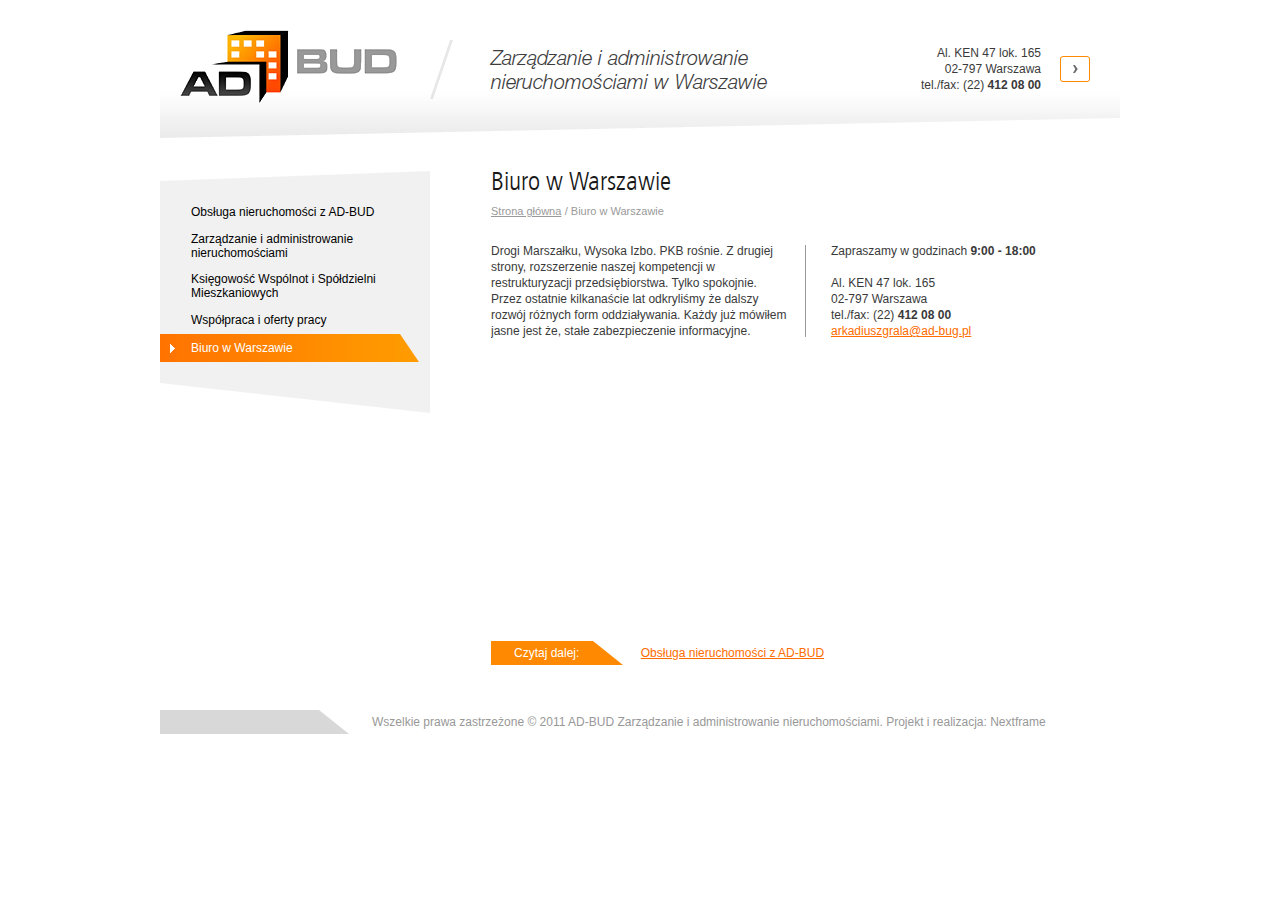
<file: Biuro_Warszawa.html>
<!DOCTYPE html PUBLIC "-//W3C//DTD XHTML 1.1//EN" "http://www.w3.org/TR/xhtml11/DTD/xhtml11.dtd">
<html xmlns="http://www.w3.org/1999/xhtml" xml:lang="en">
<head>
    <title>Biuro w Warszawie - Zarządzanie i administrowanie nieruchomościami w Warszawie - AD-BUD</title>
    <meta http-equiv="Content-Type" content="application/xhtml+xml; charset=utf-8" />

    <meta name="description" content="Firma AD-BUD to obsługa nieruchomości w zakresie: administrowanie a także zarządzanie, obsługa jak również bieżący serwis, utrzymanie porządku i czystości oraz bieżącej konserwacji." />
    <meta name="keywords" content="administracja nieruchomości, administrowanie nieruchomościami, ad-bud, zarządzanie nieruchomościami, wspólnota mieszkaniowa, administracja, administrowanie nieruchomościami mieszkalnymi, administrowanie wspólnotami, zarządzanie nieruchomościami, zarządzanie wspólnotami, budynki mieszkalne, dom, wspólnoty mieszkaniowe, domy wielorodzinne, Arkadiusz Grala, Warszawa" />

    <meta name="Robots" content="index, follow" />
    <meta name="Revisit-after" content="7 days" />

    <link href="css/adbud.css" media="screen" rel="Stylesheet" type="text/css" />
</head>
<body>
    <div id="wrapper">
        <div id="top">
            <address>
                Al. KEN 47 lok. 165<br />
                02-797 Warszawa<br />
                tel./fax: (22) <strong>412 08 00</strong>
                <a class="more" href="Biuro_Warszawa.html" title="Biuro w Warszawie">Więcej</a>
            </address>
            <h1 id="logo"><a href="start.html" title="Zarządzanie i administrowanie nieruchomościami w Warszawie - AD-BUD">AD-BUD</a></h1>
            <!--[if IE]>
            <h2 class="ie">Zarządzanie i administrowanie nieruchomościami w Warszawie</h2>
            <![endif]-->
            <h2>Zarządzanie i administrowanie nieruchomościami w Warszawie</h2>
        </div>
        <div id="content">
            <div id="menu">
                <ul>
                    <li><a href="Obsluga_Nieruchomosci_AD-BUD.html" title="Obsługa nieruchomości z AD-BUD">Obsługa nieruchomości z AD-BUD</a></li>
                    <li class="twolines"><a href="Zarzadzanie_Administrowanie_Nieruchomosciami.html" title="Zarządzanie i administrowanie nieruchomościami">Zarządzanie i administrowanie nieruchomościami</a></li>
                    <li class="twolines"><a href="Ksiegowosc_Wspolnot_Mieszkaniowych.html" title="Księgowość Wspólnot i Spółdzielni Mieszkaniowych">Księgowość Wspólnot i Spółdzielni Mieszkaniowych</a></li>
                    <li><a href="Wspolpraca_Oferty_Pracy.html" title="Współpraca i oferty pracy">Współpraca i oferty pracy</a></li>
                    <li class="selected"><a href="Biuro_Warszawa.html" title="Biuro w Warszawie">Biuro w Warszawie</a></li>
                </ul>
            </div>
            <div class="content">
                <h1>Biuro w Warszawie</h1>
                <ul class="breadcrumbs">
                    <li><a href="start.html">Strona główna</a></li>
                    <li>Biuro w Warszawie</li>
                </ul>
                <address>
                    Zapraszamy w godzinach <strong>9:00 - 18:00</strong><br /><br />
                    Al. KEN 47 lok. 165<br />
                    02-797 Warszawa<br />
                    tel./fax: (22) <strong>412 08 00</strong><br />
                    <a href="mailto:arkadiuszgrala@ad-bug.pl">arkadiuszgrala@ad-bug.pl</a>
                </address>
                <p class="contact">Drogi Marszałku, Wysoka Izbo. PKB rośnie. Z drugiej strony, rozszerzenie naszej kompetencji
                w restrukturyzacji przedsiębiorstwa. Tylko spokojnie. Przez ostatnie kilkanaście lat odkryliśmy
                że dalszy rozwój różnych form oddziaływania. Każdy już mówiłem jasne jest że, stałe zabezpieczenie
                informacyjne.</p>
                <iframe width="550" height="223" frameborder="0" scrolling="no" marginheight="0" marginwidth="0" style="margin: 13px 0 0 0;" src="http://maps.google.com/maps?f=q&amp;source=s_q&amp;hl=en&amp;geocode=&amp;q=Aleja+Komisji+Edukacji+Narodowej+49,+Warszawa,+Polska&amp;aq=t&amp;ie=UTF8&amp;hq=&amp;hnear=Aleja+Komisji+Edukacji+Narodowej+49,+Warszawa,+Mazowieckie,+Poland&amp;vpsrc=6&amp;ll=52.143945,21.051993&amp;spn=0.002936,0.01178&amp;z=16&amp;iwloc=near&amp;output=embed"></iframe>
                <cite class="more">Czytaj dalej: <a href="Obsluga_Nieruchomosci_AD-BUD.html" title="Obsługa nieruchomości z AD-BUD">Obsługa nieruchomości z AD-BUD</a></cite>
            </div>
        </div>
        <div id="footer">
            Wszelkie prawa zastrzeżone &copy; 2011 AD-BUD Zarządzanie i administrowanie nieruchomościami. Projekt i realizacja: <a href="http://nextframe.pl/" target="_blank">Nextframe</a>
        </div>
    </div>
</body>
</html>
</file>
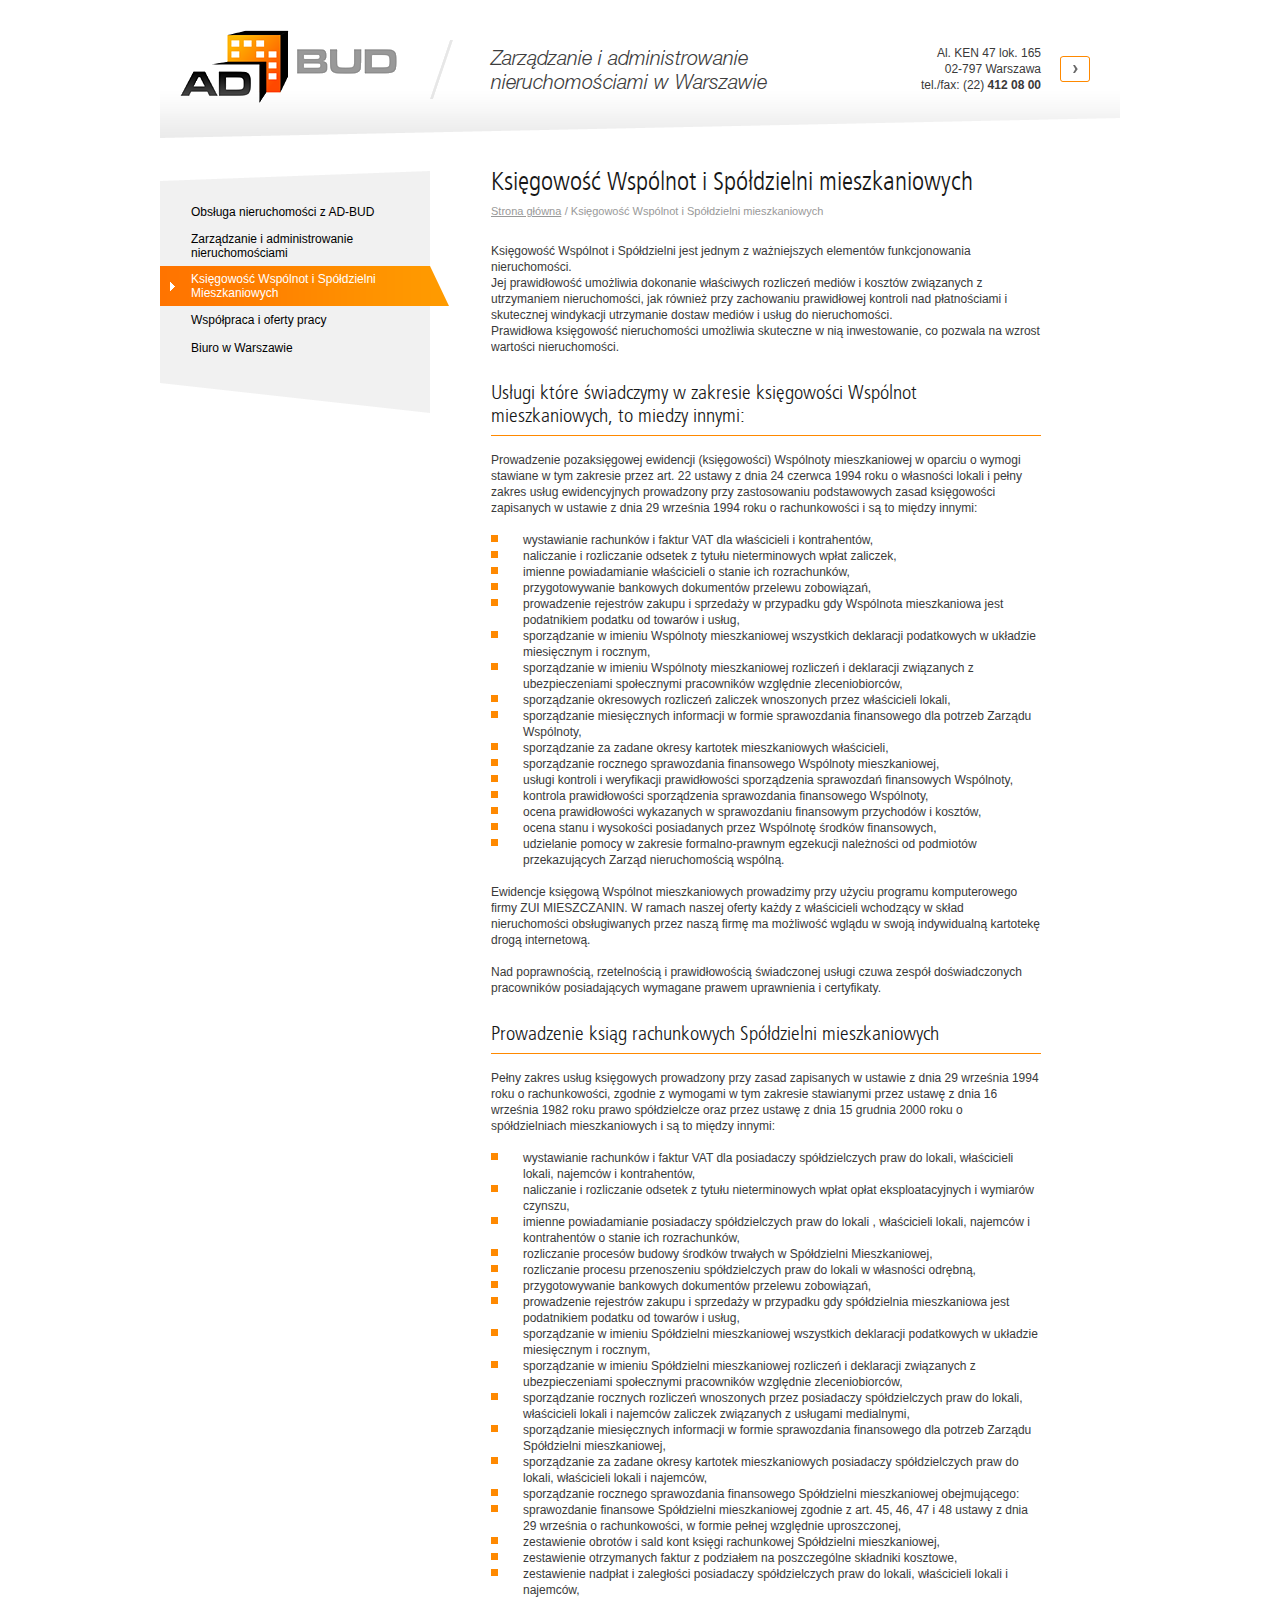
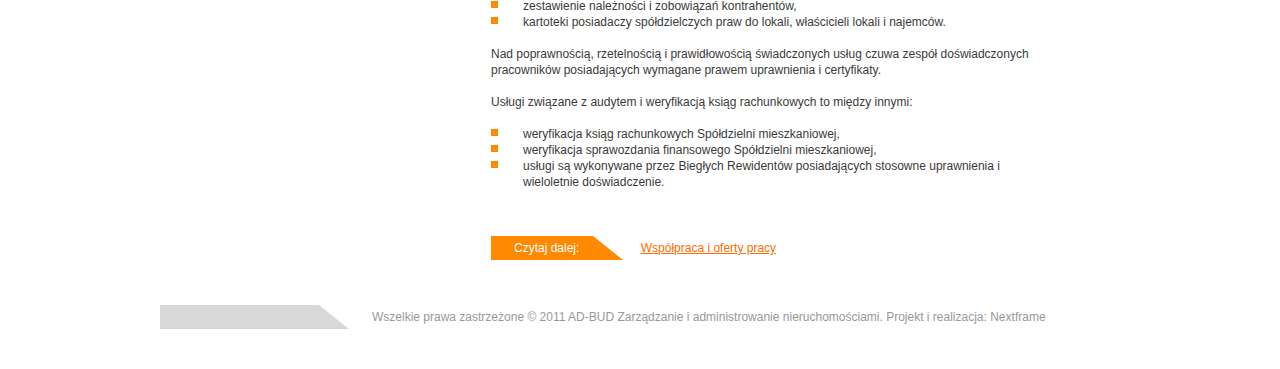
<file: Ksiegowosc_Wspolnot_Mieszkaniowych.html>
<!DOCTYPE html PUBLIC "-//W3C//DTD XHTML 1.1//EN" "http://www.w3.org/TR/xhtml11/DTD/xhtml11.dtd">
<html xmlns="http://www.w3.org/1999/xhtml" xml:lang="en">
<head>
    <title>Księgowość Wspólnot i Spółdzielni Mieszkaniowych - Zarządzanie i administrowanie nieruchomościami w Warszawie - AD-BUD</title>
    <meta http-equiv="Content-Type" content="application/xhtml+xml; charset=utf-8" />

    <meta name="description" content="Firma AD-BUD to obsługa nieruchomości w zakresie: administrowanie a także zarządzanie, obsługa jak również bieżący serwis, utrzymanie porządku i czystości oraz bieżącej konserwacji." />
    <meta name="keywords" content="administracja nieruchomości, administrowanie nieruchomościami, ad-bud, zarządzanie nieruchomościami, wspólnota mieszkaniowa, administracja, administrowanie nieruchomościami mieszkalnymi, administrowanie wspólnotami, zarządzanie nieruchomościami, zarządzanie wspólnotami, budynki mieszkalne, dom, wspólnoty mieszkaniowe, domy wielorodzinne, Arkadiusz Grala, Warszawa" />

    <meta name="Robots" content="index, follow" />
    <meta name="Revisit-after" content="7 days" />

    <link href="css/adbud.css" media="screen" rel="Stylesheet" type="text/css" />
</head>
<body>
    <div id="wrapper">
        <div id="top">
            <address>
                Al. KEN 47 lok. 165<br />
                02-797 Warszawa<br />
                tel./fax: (22) <strong>412 08 00</strong>
                <a class="more" href="Biuro_Warszawa.html" title="Biuro w Warszawie">Więcej</a>
            </address>
            <h1 id="logo"><a href="start.html" title="Zarządzanie i administrowanie nieruchomościami w Warszawie - AD-BUD">AD-BUD</a></h1>
            <!--[if IE]>
            <h2 class="ie">Zarządzanie i administrowanie nieruchomościami w Warszawie</h2>
            <![endif]-->
            <h2>Zarządzanie i administrowanie nieruchomościami w Warszawie</h2>
        </div>
        <div id="content">
            <div id="menu">
                <ul>
                    <li><a href="Obsluga_Nieruchomosci_AD-BUD.html" title="Obsługa nieruchomości z AD-BUD">Obsługa nieruchomości z AD-BUD</a></li>
                    <li class="twolines"><a href="Zarzadzanie_Administrowanie_Nieruchomosciami.html" title="Zarządzanie i administrowanie nieruchomościami">Zarządzanie i administrowanie nieruchomościami</a></li>
                    <li class="twolines selected"><a href="Ksiegowosc_Wspolnot_Mieszkaniowych.html" title="Księgowość Wspólnot i Spółdzielni Mieszkaniowych">Księgowość Wspólnot i Spółdzielni Mieszkaniowych</a></li>
                    <li><a href="Wspolpraca_Oferty_Pracy.html" title="Współpraca i oferty pracy">Współpraca i oferty pracy</a></li>
                    <li><a href="Biuro_Warszawa.html" title="Biuro w Warszawie">Biuro w Warszawie</a></li>
                </ul>
            </div>
            <div class="content">
                <h1>Księgowość Wspólnot i Spółdzielni mieszkaniowych</h1>
                <ul class="breadcrumbs">
                    <li><a href="start.html">Strona główna</a></li>
                    <li>Księgowość Wspólnot i Spółdzielni mieszkaniowych</li>
                </ul>
                <p>Księgowość Wspólnot i Spółdzielni jest jednym z ważniejszych elementów funkcjonowania nieruchomości.<br />
                Jej prawidłowość umożliwia dokonanie właściwych rozliczeń mediów i kosztów związanych z utrzymaniem
                nieruchomości, jak również przy zachowaniu prawidłowej kontroli nad płatnościami i skutecznej windykacji
                utrzymanie dostaw mediów i usług do nieruchomości.<br />
                Prawidłowa księgowość nieruchomości umożliwia skuteczne w nią inwestowanie, co pozwala na wzrost
                wartości nieruchomości.</p>
                <h2>Usługi które świadczymy w zakresie księgowości Wspólnot mieszkaniowych, to miedzy innymi:</h2>
                <p>Prowadzenie pozaksięgowej ewidencji (księgowości) Wspólnoty mieszkaniowej w oparciu o wymogi stawiane
                w tym zakresie przez art. 22 ustawy z dnia 24 czerwca 1994 roku o własności lokali i pełny zakres usług
                ewidencyjnych prowadzony przy zastosowaniu podstawowych zasad księgowości zapisanych w ustawie z dnia
                29 września 1994 roku o rachunkowości i są to między innymi:</p>
                <ul class="list">
                    <li>wystawianie rachunków i faktur VAT dla właścicieli i kontrahentów,</li>
                    <li>naliczanie i rozliczanie odsetek z tytułu nieterminowych wpłat zaliczek,</li>
                    <li>imienne powiadamianie właścicieli o stanie ich rozrachunków,</li>
                    <li>przygotowywanie bankowych dokumentów przelewu zobowiązań,</li>
                    <li>prowadzenie rejestrów zakupu i sprzedaży w przypadku gdy Wspólnota mieszkaniowa jest podatnikiem podatku od towarów i usług,</li>
                    <li>sporządzanie w imieniu Wspólnoty mieszkaniowej wszystkich deklaracji podatkowych w układzie miesięcznym i rocznym,</li>
                    <li>sporządzanie w imieniu Wspólnoty mieszkaniowej rozliczeń i deklaracji związanych z ubezpieczeniami społecznymi pracowników względnie zleceniobiorców,</li>
                    <li>sporządzanie okresowych rozliczeń zaliczek wnoszonych przez właścicieli lokali,</li>
                    <li>sporządzanie miesięcznych informacji w formie sprawozdania finansowego dla potrzeb Zarządu Wspólnoty,</li>
                    <li>sporządzanie za zadane okresy kartotek mieszkaniowych właścicieli,</li>
                    <li>sporządzanie rocznego sprawozdania finansowego Wspólnoty mieszkaniowej,</li>
                    <li>usługi kontroli i weryfikacji prawidłowości sporządzenia sprawozdań finansowych Wspólnoty,</li>
                    <li>kontrola prawidłowości sporządzenia sprawozdania finansowego Wspólnoty,</li>
                    <li>ocena prawidłowości wykazanych w sprawozdaniu finansowym przychodów i kosztów,</li>
                    <li>ocena stanu i wysokości posiadanych przez Wspólnotę środków finansowych,</li>
                    <li>udzielanie pomocy w zakresie formalno-prawnym egzekucji należności od podmiotów przekazujących Zarząd nieruchomością wspólną.</li>
                </ul>
                <p>Ewidencje księgową Wspólnot mieszkaniowych prowadzimy przy użyciu programu komputerowego firmy ZUI
                MIESZCZANIN. W ramach naszej oferty każdy z właścicieli wchodzący w skład nieruchomości obsługiwanych
                przez naszą firmę ma możliwość wglądu w swoją indywidualną kartotekę drogą internetową.</p>
                <p>Nad poprawnością, rzetelnością i prawidłowością świadczonej usługi czuwa zespół doświadczonych
                pracowników posiadających wymagane prawem uprawnienia i certyfikaty.</p>
                <h2>Prowadzenie ksiąg rachunkowych Spółdzielni mieszkaniowych</h2>
                <p>Pełny zakres usług księgowych prowadzony przy zasad zapisanych w ustawie z dnia 29 września 1994 roku o
                rachunkowości, zgodnie z wymogami w tym zakresie stawianymi przez ustawę z dnia 16 września 1982 roku
                prawo spółdzielcze oraz przez ustawę z dnia 15 grudnia 2000 roku o spółdzielniach mieszkaniowych i są to
                między innymi:</p>
                <ul class="list">
                    <li>wystawianie rachunków i faktur VAT dla posiadaczy spółdzielczych praw do lokali, właścicieli lokali, najemców i kontrahentów,</li>
                    <li>naliczanie i rozliczanie odsetek z tytułu nieterminowych wpłat opłat eksploatacyjnych i wymiarów czynszu,</li>
                    <li>imienne powiadamianie posiadaczy spółdzielczych praw do lokali , właścicieli lokali, najemców i kontrahentów o stanie ich rozrachunków,</li>
                    <li>rozliczanie procesów budowy środków trwałych w Spółdzielni Mieszkaniowej,</li>
                    <li>rozliczanie procesu przenoszeniu spółdzielczych praw do lokali w własności odrębną,</li>
                    <li>przygotowywanie bankowych dokumentów przelewu zobowiązań,</li>
                    <li>prowadzenie rejestrów zakupu i sprzedaży w przypadku gdy spółdzielnia mieszkaniowa jest podatnikiem podatku od towarów i usług,</li>
                    <li>sporządzanie w imieniu Spółdzielni mieszkaniowej wszystkich deklaracji podatkowych w układzie miesięcznym i rocznym,</li>
                    <li>sporządzanie w imieniu Spółdzielni mieszkaniowej rozliczeń i deklaracji związanych z ubezpieczeniami społecznymi pracowników względnie zleceniobiorców,</li>
                    <li>sporządzanie rocznych rozliczeń wnoszonych przez posiadaczy spółdzielczych praw do lokali, właścicieli lokali i najemców zaliczek związanych z usługami medialnymi,</li>
                    <li>sporządzanie miesięcznych informacji w formie sprawozdania finansowego dla potrzeb Zarządu Spółdzielni mieszkaniowej,</li>
                    <li>sporządzanie za zadane okresy kartotek mieszkaniowych posiadaczy spółdzielczych praw do lokali, właścicieli lokali i najemców,</li>
                    <li>sporządzanie rocznego sprawozdania finansowego Spółdzielni mieszkaniowej obejmującego:</li>
                    <li>sprawozdanie finansowe Spółdzielni mieszkaniowej zgodnie z art. 45, 46, 47 i 48 ustawy z dnia 29 września o rachunkowości, w formie pełnej względnie uproszczonej,</li>
                    <li>zestawienie obrotów i sald kont księgi rachunkowej Spółdzielni mieszkaniowej,</li>
                    <li>zestawienie otrzymanych faktur z podziałem na poszczególne składniki kosztowe,</li>
                    <li>zestawienie nadpłat i zaległości posiadaczy spółdzielczych praw do lokali, właścicieli lokali i najemców,</li>
                    <li>zestawienie należności i zobowiązań kontrahentów,</li>
                    <li>kartoteki posiadaczy spółdzielczych praw do lokali, właścicieli lokali i najemców.</li>
                </ul>
                <p>Nad poprawnością, rzetelnością i prawidłowością świadczonych usług czuwa zespół doświadczonych
                pracowników posiadających wymagane prawem uprawnienia i certyfikaty.</p>
                <p>Usługi związane z audytem i weryfikacją ksiąg rachunkowych to między innymi:</p>
                <ul class="list">
                    <li>weryfikacja ksiąg rachunkowych Spółdzielni mieszkaniowej,</li>
                    <li>weryfikacja sprawozdania finansowego Spółdzielni mieszkaniowej,</li>
                    <li>usługi są wykonywane przez Biegłych Rewidentów posiadających stosowne uprawnienia i wieloletnie doświadczenie.</li>
                </ul>
                <cite class="more">Czytaj dalej: <a href="Wspolpraca_Oferty_Pracy.html" title="Współpraca i oferty pracy">Współpraca i oferty pracy</a></cite>
            </div>
        </div>
        <div id="footer">
            Wszelkie prawa zastrzeżone &copy; 2011 AD-BUD Zarządzanie i administrowanie nieruchomościami. Projekt i realizacja: <a href="http://nextframe.pl/" target="_blank">Nextframe</a>
        </div>
    </div>
</body>
</html>
</file>
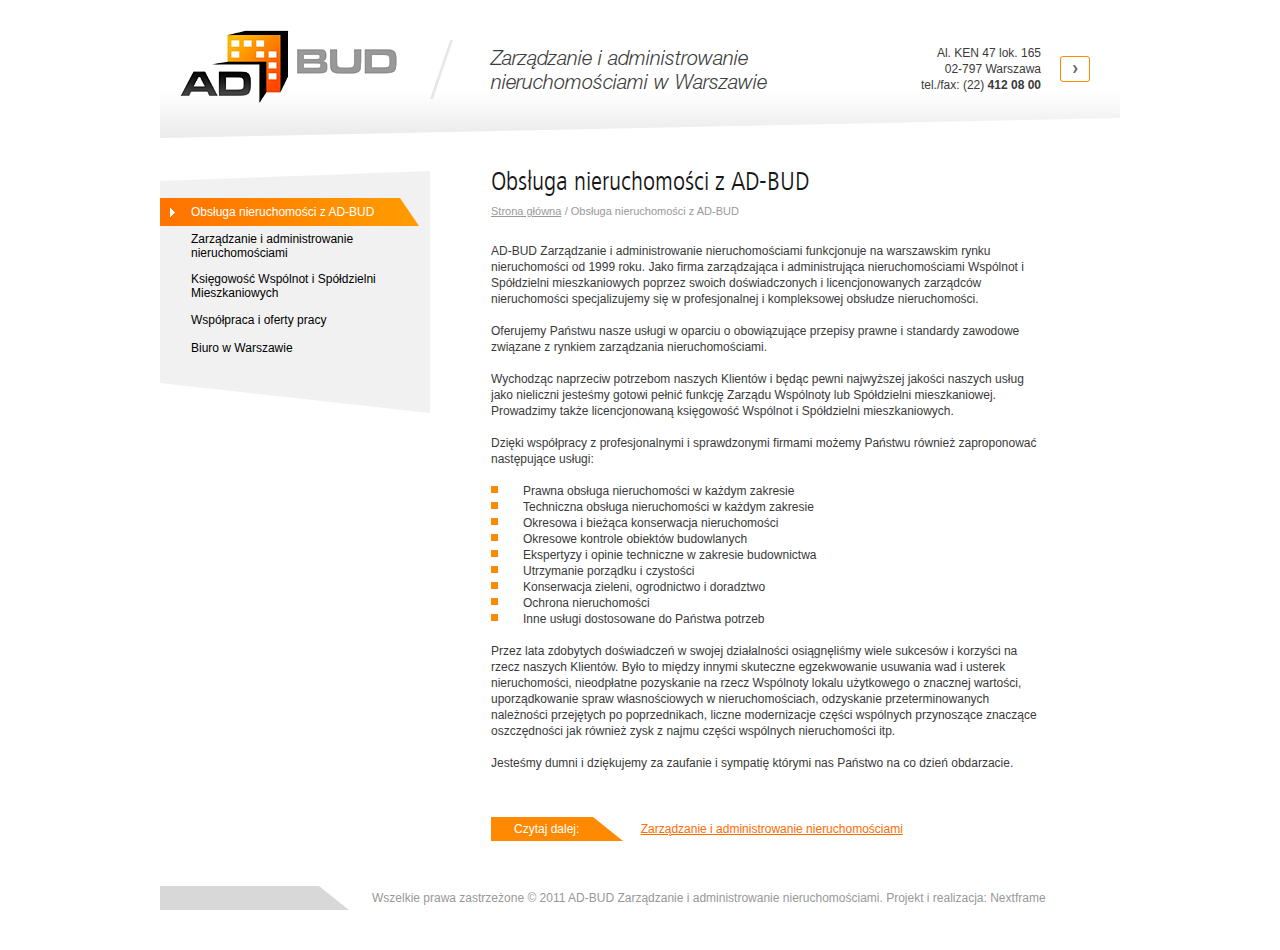
<file: Obsluga_Nieruchomosci_AD-BUD.html>
<!DOCTYPE html PUBLIC "-//W3C//DTD XHTML 1.1//EN" "http://www.w3.org/TR/xhtml11/DTD/xhtml11.dtd">
<html xmlns="http://www.w3.org/1999/xhtml" xml:lang="en">
<head>
    <title>Obsługa nieruchomości z AD-BUD - Zarządzanie i administrowanie nieruchomościami w Warszawie - AD-BUD</title>
    <meta http-equiv="Content-Type" content="application/xhtml+xml; charset=utf-8" />

    <meta name="description" content="Firma AD-BUD to obsługa nieruchomości w zakresie: administrowanie a także zarządzanie, obsługa jak również bieżący serwis, utrzymanie porządku i czystości oraz bieżącej konserwacji." />
    <meta name="keywords" content="administracja nieruchomości, administrowanie nieruchomościami, ad-bud, zarządzanie nieruchomościami, wspólnota mieszkaniowa, administracja, administrowanie nieruchomościami mieszkalnymi, administrowanie wspólnotami, zarządzanie nieruchomościami, zarządzanie wspólnotami, budynki mieszkalne, dom, wspólnoty mieszkaniowe, domy wielorodzinne, Arkadiusz Grala, Warszawa" />

    <meta name="Robots" content="index, follow" />
    <meta name="Revisit-after" content="7 days" />

    <link href="css/adbud.css" media="screen" rel="Stylesheet" type="text/css" />
</head>
<body>
    <div id="wrapper">
        <div id="top">
            <address>
                Al. KEN 47 lok. 165<br />
                02-797 Warszawa<br />
                tel./fax: (22) <strong>412 08 00</strong>
                <a class="more" href="Biuro_Warszawa.html" title="Biuro w Warszawie">Więcej</a>
            </address>
            <h1 id="logo"><a href="start.html" title="Zarządzanie i administrowanie nieruchomościami w Warszawie - AD-BUD">AD-BUD</a></h1>
            <!--[if IE]>
            <h2 class="ie">Zarządzanie i administrowanie nieruchomościami w Warszawie</h2>
            <![endif]-->
            <h2>Zarządzanie i administrowanie nieruchomościami w Warszawie</h2>
        </div>
        <div id="content">
            <div id="menu">
                <ul>
                    <li class="selected"><a href="Obsluga_Nieruchomosci_AD-BUD.html" title="Obsługa nieruchomości z AD-BUD">Obsługa nieruchomości z AD-BUD</a></li>
                    <li class="twolines"><a href="Zarzadzanie_Administrowanie_Nieruchomosciami.html" title="Zarządzanie i administrowanie nieruchomościami">Zarządzanie i administrowanie nieruchomościami</a></li>
                    <li class="twolines"><a href="Ksiegowosc_Wspolnot_Mieszkaniowych.html" title="Księgowość Wspólnot i Spółdzielni Mieszkaniowych">Księgowość Wspólnot i Spółdzielni Mieszkaniowych</a></li>
                    <li><a href="Wspolpraca_Oferty_Pracy.html" title="Współpraca i oferty pracy">Współpraca i oferty pracy</a></li>
                    <li><a href="Biuro_Warszawa.html" title="Biuro w Warszawie">Biuro w Warszawie</a></li>
                </ul>
            </div>
            <div class="content">
                <h1>Obsługa nieruchomości z AD-BUD</h1>
                <ul class="breadcrumbs">
                    <li><a href="start.html">Strona główna</a></li>
                    <li>Obsługa nieruchomości z AD-BUD</li>
                </ul>
                <p>AD-BUD Zarządzanie i administrowanie nieruchomościami funkcjonuje na warszawskim rynku nieruchomości
                od 1999 roku. Jako firma zarządzająca i administrująca nieruchomościami Wspólnot i Spółdzielni
                mieszkaniowych poprzez swoich doświadczonych i licencjonowanych zarządców nieruchomości specjalizujemy
                się w profesjonalnej i kompleksowej obsłudze nieruchomości.</p>
                <p>Oferujemy Państwu nasze usługi w oparciu o obowiązujące przepisy prawne i standardy zawodowe związane z
                rynkiem zarządzania nieruchomościami.</p>
                <p>Wychodząc naprzeciw potrzebom naszych Klientów i będąc pewni najwyższej jakości naszych usług jako
                nieliczni jesteśmy gotowi pełnić funkcję Zarządu Wspólnoty lub Spółdzielni mieszkaniowej.<br />
                Prowadzimy także licencjonowaną księgowość Wspólnot i Spółdzielni mieszkaniowych.</p>
                <p>Dzięki współpracy z profesjonalnymi i sprawdzonymi firmami możemy Państwu również zaproponować
                następujące usługi:</p>
                <ul class="list">
                    <li>Prawna obsługa nieruchomości w każdym zakresie</li>
                    <li>Techniczna obsługa nieruchomości w każdym zakresie</li>
                    <li>Okresowa i bieżąca konserwacja nieruchomości</li>
                    <li>Okresowe kontrole obiektów budowlanych</li>
                    <li>Ekspertyzy i opinie techniczne w zakresie budownictwa</li>
                    <li>Utrzymanie porządku i czystości</li>
                    <li>Konserwacja zieleni, ogrodnictwo i doradztwo</li>
                    <li>Ochrona nieruchomości</li>
                    <li>Inne usługi dostosowane do Państwa potrzeb</li>
                </ul>
                <p>Przez lata zdobytych doświadczeń w swojej działalności osiągnęliśmy wiele sukcesów i korzyści na rzecz
                naszych Klientów. Było to między innymi skuteczne egzekwowanie usuwania wad i usterek nieruchomości,
                nieodpłatne pozyskanie na rzecz Wspólnoty lokalu użytkowego o znacznej wartości, uporządkowanie spraw
                własnościowych w nieruchomościach, odzyskanie przeterminowanych należności przejętych po poprzednikach,
                liczne modernizacje części wspólnych przynoszące znaczące oszczędności jak również zysk z najmu części
                wspólnych nieruchomości itp.</p>
                <p>Jesteśmy dumni i dziękujemy za zaufanie i sympatię którymi nas Państwo na co dzień obdarzacie.</p>
                <cite class="more">Czytaj dalej: <a href="Zarzadzanie_Administrowanie_Nieruchomosciami.html" title="Zarządzanie i administrowanie nieruchomościami">Zarządzanie i administrowanie nieruchomościami</a></cite>
            </div>
        </div>
        <div id="footer">
            Wszelkie prawa zastrzeżone &copy; 2011 AD-BUD Zarządzanie i administrowanie nieruchomościami. Projekt i realizacja: <a href="http://nextframe.pl/" target="_blank">Nextframe</a>
        </div>
    </div>
</body>
</html>
</file>
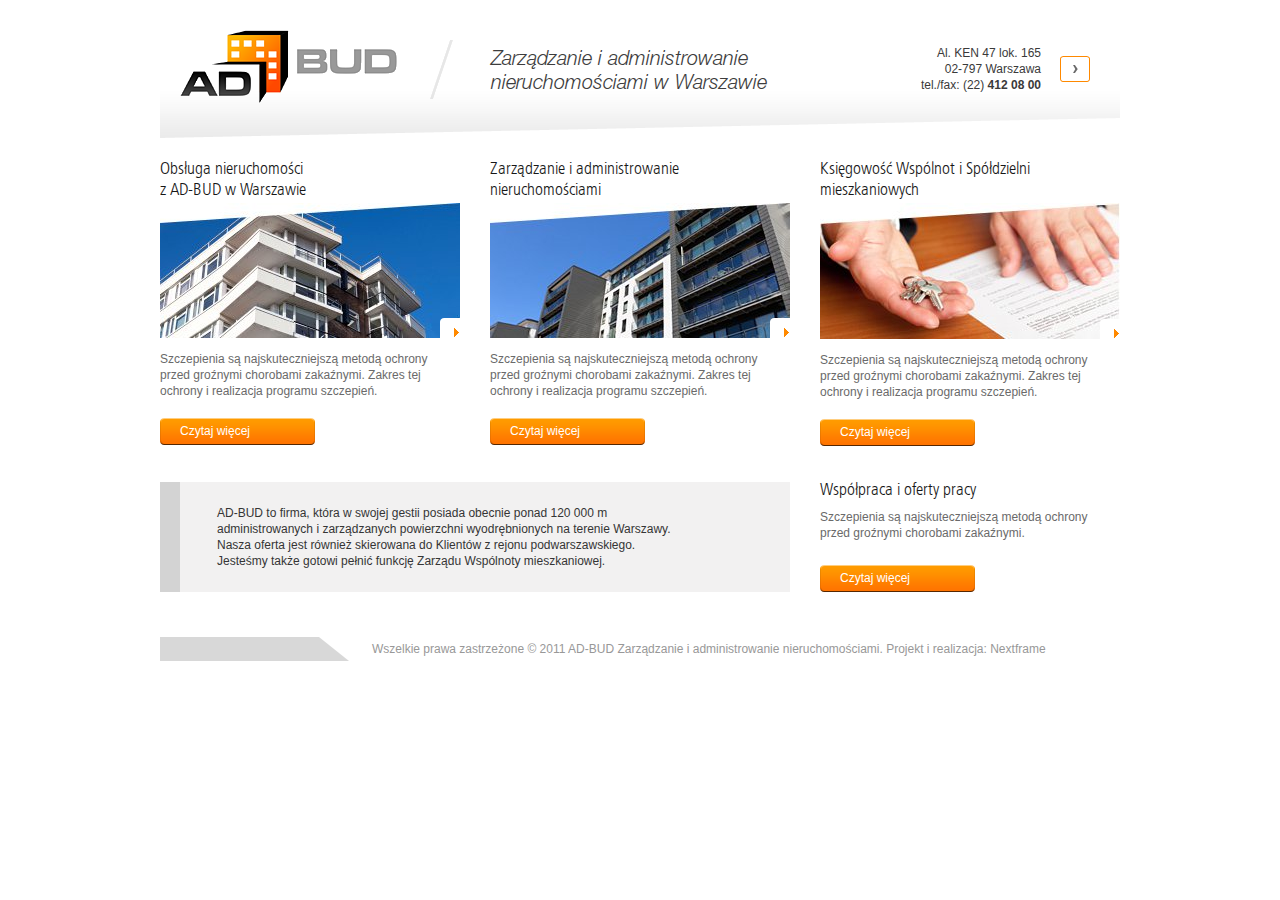
<file: start.html>
<!DOCTYPE html PUBLIC "-//W3C//DTD XHTML 1.1//EN" "http://www.w3.org/TR/xhtml11/DTD/xhtml11.dtd">
<html xmlns="http://www.w3.org/1999/xhtml" xml:lang="en">
<head>
    <title>Zarządzanie i administrowanie nieruchomościami w Warszawie - AD-BUD</title>
    <meta http-equiv="Content-Type" content="application/xhtml+xml; charset=utf-8" />

    <meta name="description" content="Firma AD-BUD to obsługa nieruchomości w zakresie: administrowanie a także zarządzanie, obsługa jak również bieżący serwis, utrzymanie porządku i czystości oraz bieżącej konserwacji." />
    <meta name="keywords" content="administracja nieruchomości, administrowanie nieruchomościami, ad-bud, zarządzanie nieruchomościami, wspólnota mieszkaniowa, administracja, administrowanie nieruchomościami mieszkalnymi, administrowanie wspólnotami, zarządzanie nieruchomościami, zarządzanie wspólnotami, budynki mieszkalne, dom, wspólnoty mieszkaniowe, domy wielorodzinne, Arkadiusz Grala, Warszawa" />

    <meta name="Robots" content="index, follow" />
    <meta name="Revisit-after" content="7 days" />

    <link href="css/adbud.css" media="screen" rel="Stylesheet" type="text/css" />
</head>
<body>
    <div id="wrapper">
        <div id="top">
            <address>
                Al. KEN 47 lok. 165<br />
                02-797 Warszawa<br />
                tel./fax: (22) <strong>412 08 00</strong>
                <a class="more" href="Biuro_Warszawa.html" title="Biuro w Warszawie">Więcej</a>
            </address>
            <h1 id="logo"><a href="start.html" title="Zarządzanie i administrowanie nieruchomościami w Warszawie - AD-BUD">AD-BUD</a></h1>
            <!--[if IE]>
            <h2 class="ie">Zarządzanie i administrowanie nieruchomościami w Warszawie</h2>
            <![endif]-->
            <h2>Zarządzanie i administrowanie nieruchomościami w Warszawie</h2>
        </div>
        <div id="main">
            <div class="columns">
                <div class="block" onclick="window.location.href = 'Obsluga_Nieruchomosci_AD-BUD.html';" title="Obsługa nieruchomości z AD-BUD">
                    <h3>Obsługa nieruchomości z&nbsp;AD&#8209;BUD&nbsp;w&nbsp;Warszawie</h3>
                    <img src="/img/block1.jpg" alt="Dekoracja" />
                    <p>Szczepienia są najskuteczniejszą metodą ochrony przed groźnymi chorobami zakaźnymi. Zakres tej ochrony i realizacja programu szczepień.</p>
                    <a href="Obsluga_Nieruchomosci_AD-BUD.html" class="submit"><span>Czytaj więcej</span></a><span></span>
                </div>
                <div class="block" onclick="window.location.href = 'Zarzadzanie_Administrowanie_Nieruchomosciami.html';" title="Zarządzanie i administrowanie nieruchomościami">
                    <h3>Zarządzanie i administrowanie nieruchomościami</h3>
                    <img src="/img/block2.jpg" alt="Dekoracja" />
                    <p>Szczepienia są najskuteczniejszą metodą ochrony przed groźnymi chorobami zakaźnymi. Zakres tej ochrony i realizacja programu szczepień.</p>
                    <a href="Zarzadzanie_Administrowanie_Nieruchomosciami.html" class="submit"><span>Czytaj więcej</span></a><span></span>
                </div>
                <div class="block" onclick="window.location.href = 'Ksiegowosc_Wspolnot_Mieszkaniowych.html';" title="Księgowość Wspólnot i Spółdzielni Mieszkaniowych">
                    <h3>Księgowość Wspólnot i Spółdzielni mieszkaniowych</h3>
                    <img src="/img/block3.jpg" alt="Dekoracja" />
                    <p>Szczepienia są najskuteczniejszą metodą ochrony przed groźnymi chorobami zakaźnymi. Zakres tej ochrony i realizacja programu szczepień.</p>
                    <a href="Ksiegowosc_Wspolnot_Mieszkaniowych.html" class="submit"><span>Czytaj więcej</span></a><span></span>
                </div>
            </div>
            <cite class="main">AD-BUD to firma, która w swojej gestii posiada obecnie ponad 120 000 m
            administrowanych i zarządzanych powierzchni wyodrębnionych na terenie Warszawy.
            Nasza oferta jest również skierowana do Klientów z rejonu podwarszawskiego.
            Jesteśmy także gotowi pełnić funkcję Zarządu Wspólnoty mieszkaniowej.</cite>
            <div class="smallblock">
                <h3>Współpraca i oferty pracy</h3>
                <p>Szczepienia są najskuteczniejszą metodą ochrony przed groźnymi chorobami zakaźnymi.</p>
                <a class="submit" href="Wspolpraca_Oferty_Pracy.html" title="Współpraca i oferty pracy"><span>Czytaj więcej</span></a>
            </div>
        </div>
        <div id="footer">
            Wszelkie prawa zastrzeżone &copy; 2011 AD-BUD Zarządzanie i administrowanie nieruchomościami. Projekt i realizacja: <a href="http://nextframe.pl/" target="_blank">Nextframe</a>
        </div>
    </div>
</body>
</html>
</file>
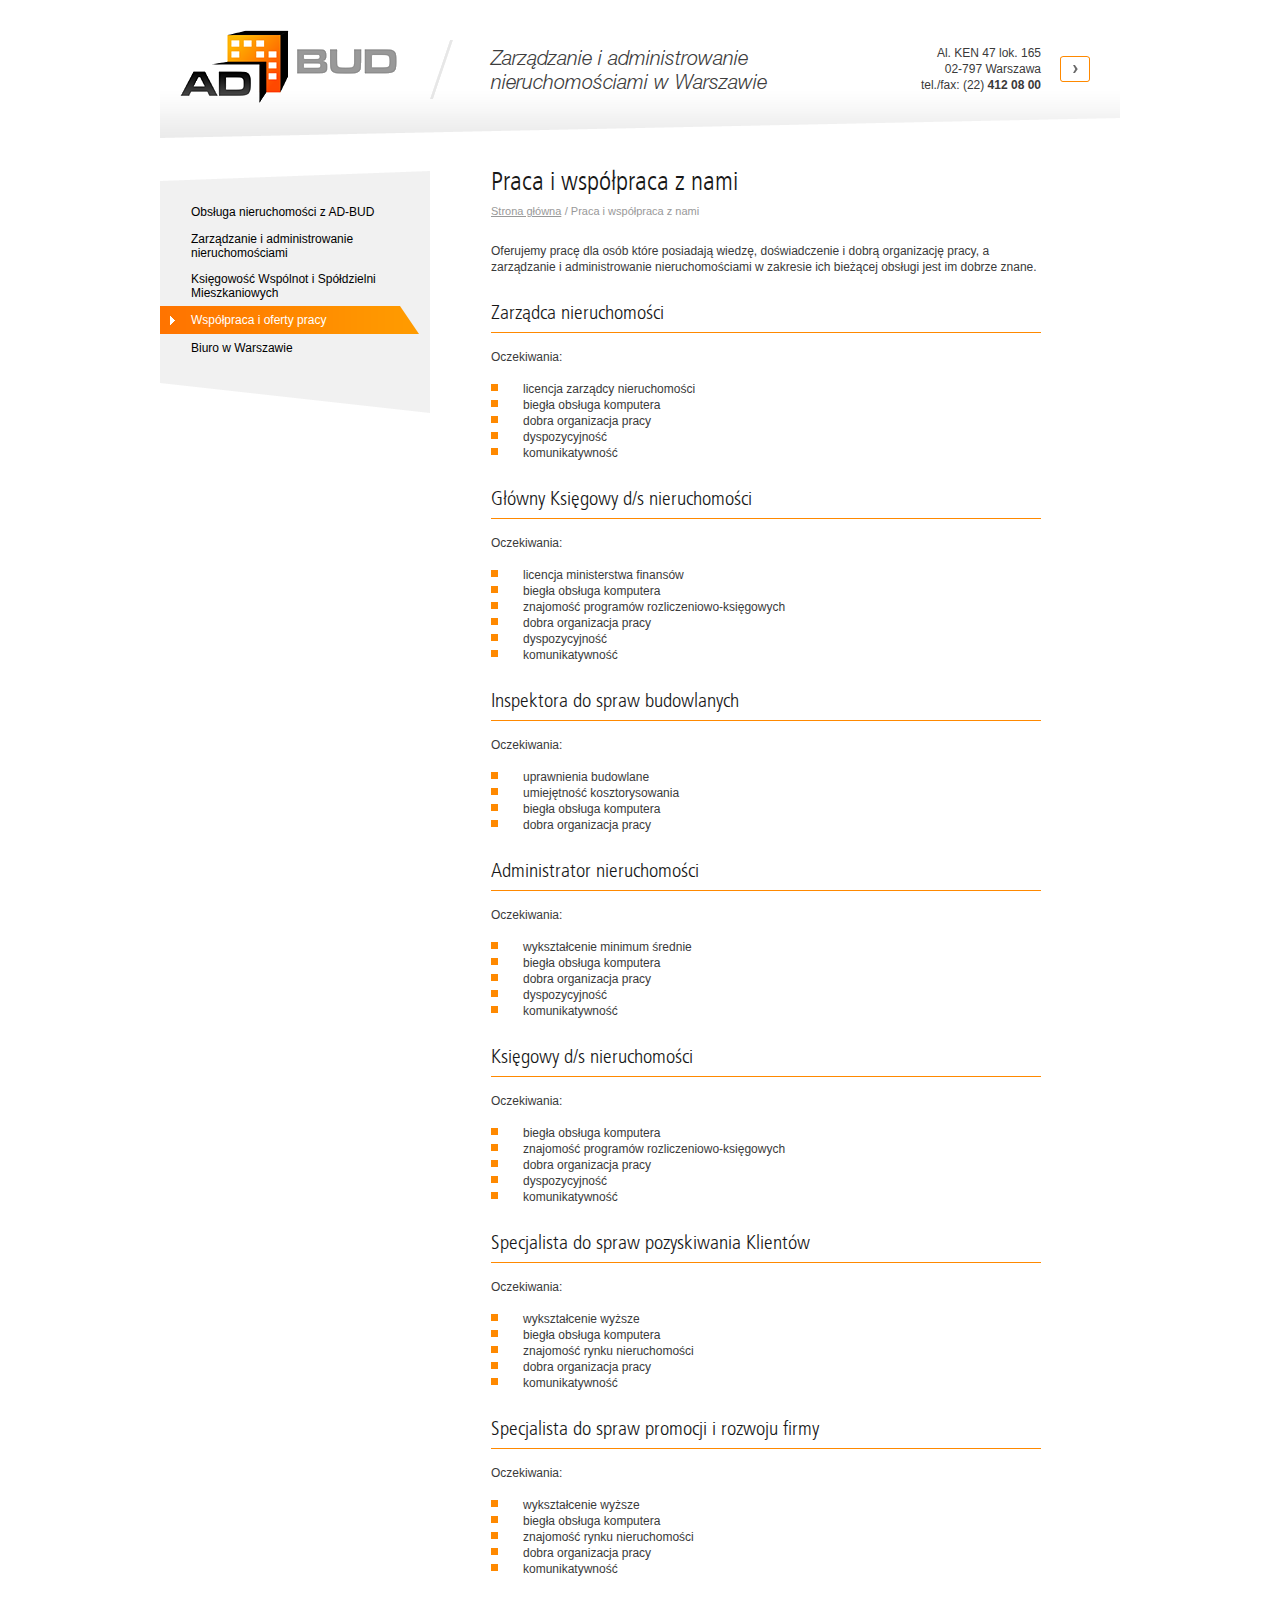
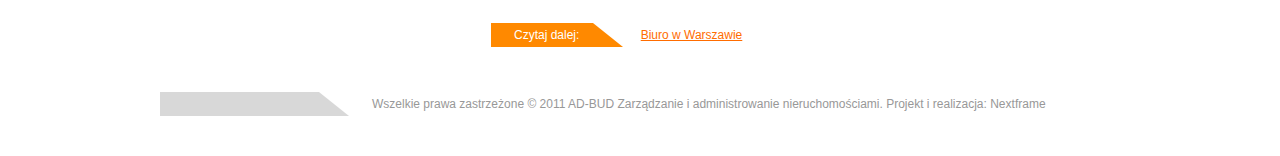
<file: Wspolpraca_Oferty_Pracy.html>
<!DOCTYPE html PUBLIC "-//W3C//DTD XHTML 1.1//EN" "http://www.w3.org/TR/xhtml11/DTD/xhtml11.dtd">
<html xmlns="http://www.w3.org/1999/xhtml" xml:lang="en">
<head>
    <title>Współpraca i oferty pracy - Zarządzanie i administrowanie nieruchomościami w Warszawie - AD-BUD</title>
    <meta http-equiv="Content-Type" content="application/xhtml+xml; charset=utf-8" />

    <meta name="description" content="Firma AD-BUD to obsługa nieruchomości w zakresie: administrowanie a także zarządzanie, obsługa jak również bieżący serwis, utrzymanie porządku i czystości oraz bieżącej konserwacji." />
    <meta name="keywords" content="administracja nieruchomości, administrowanie nieruchomościami, ad-bud, zarządzanie nieruchomościami, wspólnota mieszkaniowa, administracja, administrowanie nieruchomościami mieszkalnymi, administrowanie wspólnotami, zarządzanie nieruchomościami, zarządzanie wspólnotami, budynki mieszkalne, dom, wspólnoty mieszkaniowe, domy wielorodzinne, Arkadiusz Grala, Warszawa" />

    <meta name="Robots" content="index, follow" />
    <meta name="Revisit-after" content="7 days" />

    <link href="css/adbud.css" media="screen" rel="Stylesheet" type="text/css" />
</head>
<body>
    <div id="wrapper">
        <div id="top">
            <address>
                Al. KEN 47 lok. 165<br />
                02-797 Warszawa<br />
                tel./fax: (22) <strong>412 08 00</strong>
                <a class="more" href="Biuro_Warszawa.html" title="Biuro w Warszawie">Więcej</a>
            </address>
            <h1 id="logo"><a href="start.html" title="Zarządzanie i administrowanie nieruchomościami w Warszawie - AD-BUD">AD-BUD</a></h1>
            <!--[if IE]>
            <h2 class="ie">Zarządzanie i administrowanie nieruchomościami w Warszawie</h2>
            <![endif]-->
            <h2>Zarządzanie i administrowanie nieruchomościami w Warszawie</h2>
        </div>
        <div id="content">
            <div id="menu">
                <ul>
                    <li><a href="Obsluga_Nieruchomosci_AD-BUD.html" title="Obsługa nieruchomości z AD-BUD">Obsługa nieruchomości z AD-BUD</a></li>
                    <li class="twolines"><a href="Zarzadzanie_Administrowanie_Nieruchomosciami.html" title="Zarządzanie i administrowanie nieruchomościami">Zarządzanie i administrowanie nieruchomościami</a></li>
                    <li class="twolines"><a href="Ksiegowosc_Wspolnot_Mieszkaniowych.html" title="Księgowość Wspólnot i Spółdzielni Mieszkaniowych">Księgowość Wspólnot i Spółdzielni Mieszkaniowych</a></li>
                    <li class="selected"><a href="Wspolpraca_Oferty_Pracy.html" title="Współpraca i oferty pracy">Współpraca i oferty pracy</a></li>
                    <li><a href="Biuro_Warszawa.html" title="Biuro w Warszawie">Biuro w Warszawie</a></li>
                </ul>
            </div>
            <div class="content">
                <h1>Praca i współpraca z nami</h1>
                <ul class="breadcrumbs">
                    <li><a href="start.html">Strona główna</a></li>
                    <li>Praca i współpraca z nami</li>
                </ul>
                <p>Oferujemy pracę dla osób które posiadają wiedzę, doświadczenie i dobrą organizację pracy, a zarządzanie i
                administrowanie nieruchomościami w zakresie ich bieżącej obsługi jest im dobrze znane.</p>
                <h2>Zarządca nieruchomości</h2>
                <p>Oczekiwania:</p>
                <ul class="list">
                    <li>licencja zarządcy nieruchomości</li>
                    <li>biegła obsługa komputera</li>
                    <li>dobra organizacja pracy</li>
                    <li>dyspozycyjność </li>
                    <li>komunikatywność</li>
                </ul>
		<h2>Główny Księgowy d/s nieruchomości</h2>
                <p>Oczekiwania:</p>
                <ul class="list">
                    <li>licencja ministerstwa finansów</li>
                    <li>biegła obsługa komputera</li>
                    <li>znajomość programów rozliczeniowo-księgowych</li>
                    <li>dobra organizacja pracy</li>
                    <li>dyspozycyjność</li>
                    <li>komunikatywność</li>
                </ul>            
		<h2>Inspektora do spraw budowlanych</h2>
                <p>Oczekiwania:</p>
                <ul class="list">
                    <li>uprawnienia budowlane</li>
                    <li>umiejętność kosztorysowania</li>
                    <li>biegła obsługa komputera</li>
                    <li>dobra organizacja pracy</li>
                </ul>
		<h2>Administrator nieruchomości</h2>
                <p>Oczekiwania:</p>
                <ul class="list">
                    <li>wykształcenie minimum średnie</li>
                    <li>biegła obsługa komputera</li>
                    <li>dobra organizacja pracy</li>
                    <li>dyspozycyjność</li>
                    <li>komunikatywność</li>
                </ul>
		<h2>Księgowy d/s nieruchomości</h2>
                <p>Oczekiwania:</p>
                <ul class="list">
                    <li>biegła obsługa komputera</li>
                    <li>znajomość programów rozliczeniowo-księgowych</li>
                    <li>dobra organizacja pracy</li>
                    <li>dyspozycyjność</li>
                    <li>komunikatywność</li>
                </ul>                
		<h2>Specjalista do spraw pozyskiwania Klientów</h2>
                <p>Oczekiwania:</p>
                <ul class="list">
                    <li>wykształcenie wyższe</li>
                    <li>biegła obsługa komputera</li>
                    <li>znajomość rynku nieruchomości</li>
                    <li>dobra organizacja pracy</li>
                    <li>komunikatywność</li>
                </ul>
		<h2>Specjalista do spraw promocji i rozwoju firmy</h2>
                <p>Oczekiwania:</p>
                <ul class="list">
                    <li>wykształcenie wyższe</li>
                    <li>biegła obsługa komputera</li>
                    <li>znajomość rynku nieruchomości</li>
                    <li>dobra organizacja pracy</li>
                    <li>komunikatywność</li>
                </ul>
                <cite class="more">Czytaj dalej: <a href="Biuro_Warszawa.html" title="Biuro w Warszawie">Biuro w Warszawie</a></cite>
            </div>
        </div>
        <div id="footer">
            Wszelkie prawa zastrzeżone &copy; 2011 AD-BUD Zarządzanie i administrowanie nieruchomościami. Projekt i realizacja: <a href="http://nextframe.pl/" target="_blank">Nextframe</a>
        </div>
    </div>
</body>
</html>
</file>
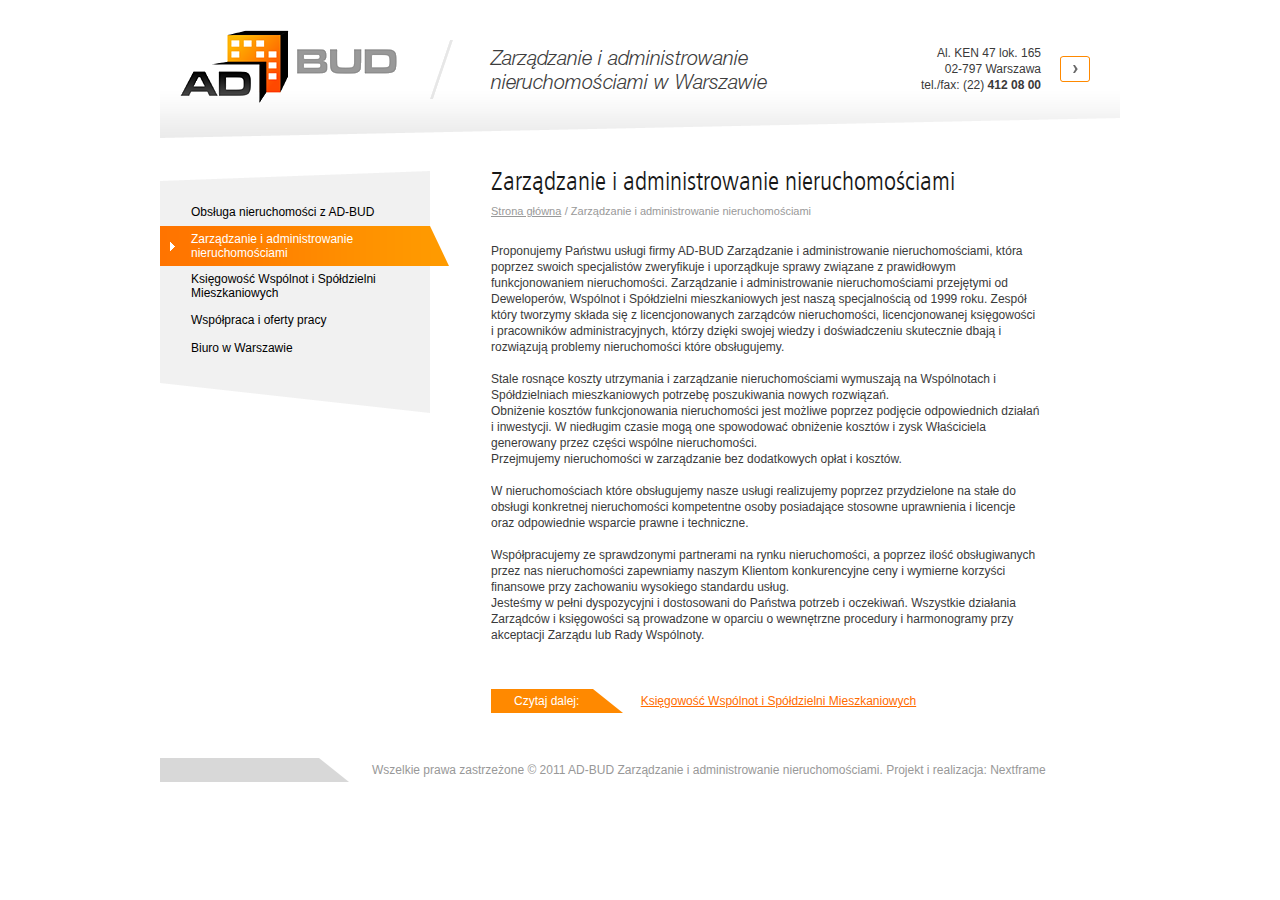
<file: Zarzadzanie_Administrowanie_Nieruchomosciami.html>
<!DOCTYPE html PUBLIC "-//W3C//DTD XHTML 1.1//EN" "http://www.w3.org/TR/xhtml11/DTD/xhtml11.dtd">
<html xmlns="http://www.w3.org/1999/xhtml" xml:lang="en">
<head>
    <title>Zarządzanie i administrowanie nieruchomościami - Zarządzanie i administrowanie nieruchomościami w Warszawie - AD-BUD</title>
    <meta http-equiv="Content-Type" content="application/xhtml+xml; charset=utf-8" />

    <meta name="description" content="Firma AD-BUD to obsługa nieruchomości w zakresie: administrowanie a także zarządzanie, obsługa jak również bieżący serwis, utrzymanie porządku i czystości oraz bieżącej konserwacji." />
    <meta name="keywords" content="administracja nieruchomości, administrowanie nieruchomościami, ad-bud, zarządzanie nieruchomościami, wspólnota mieszkaniowa, administracja, administrowanie nieruchomościami mieszkalnymi, administrowanie wspólnotami, zarządzanie nieruchomościami, zarządzanie wspólnotami, budynki mieszkalne, dom, wspólnoty mieszkaniowe, domy wielorodzinne, Arkadiusz Grala, Warszawa" />

    <meta name="Robots" content="index, follow" />
    <meta name="Revisit-after" content="7 days" />

    <link href="css/adbud.css" media="screen" rel="Stylesheet" type="text/css" />
</head>
<body>
    <div id="wrapper">
        <div id="top">
            <address>
                Al. KEN 47 lok. 165<br />
                02-797 Warszawa<br />
                tel./fax: (22) <strong>412 08 00</strong>
                <a class="more" href="Biuro_Warszawa.html" title="Biuro w Warszawie">Więcej</a>
            </address>
            <h1 id="logo"><a href="start.html" title="Zarządzanie i administrowanie nieruchomościami w Warszawie - AD-BUD">AD-BUD</a></h1>
            <!--[if IE]>
            <h2 class="ie">Zarządzanie i administrowanie nieruchomościami w Warszawie</h2>
            <![endif]-->
            <h2>Zarządzanie i administrowanie nieruchomościami w Warszawie</h2>
        </div>
        <div id="content">
            <div id="menu">
                <ul>
                    <li><a href="Obsluga_Nieruchomosci_AD-BUD.html" title="Obsługa nieruchomości z AD-BUD">Obsługa nieruchomości z AD-BUD</a></li>
                    <li class="twolines selected"><a href="Zarzadzanie_Administrowanie_Nieruchomosciami.html" title="Zarządzanie i administrowanie nieruchomościami">Zarządzanie i administrowanie nieruchomościami</a></li>
                    <li class="twolines"><a href="Ksiegowosc_Wspolnot_Mieszkaniowych.html" title="Księgowość Wspólnot i Spółdzielni Mieszkaniowych">Księgowość Wspólnot i Spółdzielni Mieszkaniowych</a></li>
                    <li><a href="Wspolpraca_Oferty_Pracy.html" title="Współpraca i oferty pracy">Współpraca i oferty pracy</a></li>
                    <li><a href="Biuro_Warszawa.html" title="Biuro w Warszawie">Biuro w Warszawie</a></li>
                </ul>
            </div>
            <div class="content">
                <h1>Zarządzanie i administrowanie nieruchomościami</h1>
                <ul class="breadcrumbs">
                    <li><a href="start.html">Strona główna</a></li>
                    <li>Zarządzanie i administrowanie nieruchomościami</li>
                </ul>
                <p>Proponujemy Państwu usługi firmy AD-BUD Zarządzanie i administrowanie nieruchomościami, która
                poprzez swoich specjalistów zweryfikuje i uporządkuje sprawy związane z prawidłowym funkcjonowaniem
                nieruchomości. Zarządzanie i administrowanie nieruchomościami przejętymi od Deweloperów, Wspólnot
                i Spółdzielni mieszkaniowych jest naszą specjalnością od 1999 roku. Zespół który tworzymy składa się z
                licencjonowanych zarządców nieruchomości, licencjonowanej księgowości i pracowników administracyjnych,
                którzy dzięki swojej wiedzy i doświadczeniu skutecznie dbają i rozwiązują problemy nieruchomości które
                obsługujemy.</p>
                <p>Stale rosnące koszty utrzymania i zarządzanie nieruchomościami wymuszają na Wspólnotach i Spółdzielniach
                mieszkaniowych potrzebę poszukiwania nowych rozwiązań.<br />
                Obniżenie kosztów funkcjonowania nieruchomości jest możliwe poprzez podjęcie odpowiednich działań i
                inwestycji. W niedługim czasie mogą one spowodować obniżenie kosztów i zysk Właściciela generowany przez
                części wspólne nieruchomości.<br />
                Przejmujemy nieruchomości w zarządzanie bez dodatkowych opłat i kosztów.</p>
                <p>W nieruchomościach które obsługujemy nasze usługi realizujemy poprzez przydzielone na stałe do obsługi
                konkretnej nieruchomości kompetentne osoby posiadające stosowne uprawnienia i licencje oraz odpowiednie
                wsparcie prawne i techniczne.</p>
                <p>Współpracujemy ze sprawdzonymi partnerami na rynku nieruchomości, a poprzez ilość obsługiwanych przez
                nas nieruchomości zapewniamy naszym Klientom konkurencyjne ceny i wymierne korzyści finansowe przy
                zachowaniu wysokiego standardu usług.<br />
                Jesteśmy w pełni dyspozycyjni i dostosowani do Państwa potrzeb i oczekiwań. Wszystkie działania Zarządców
                i księgowości są prowadzone w oparciu o wewnętrzne procedury i harmonogramy przy akceptacji Zarządu lub
                Rady Wspólnoty.</p>
                <cite class="more">Czytaj dalej: <a href="Ksiegowosc_Wspolnot_Mieszkaniowych.html" title="Księgowość Wspólnot i Spółdzielni Mieszkaniowych">Księgowość Wspólnot i Spółdzielni Mieszkaniowych</a></cite>
            </div>
        </div>
        <div id="footer">
            Wszelkie prawa zastrzeżone &copy; 2011 AD-BUD Zarządzanie i administrowanie nieruchomościami. Projekt i realizacja: <a href="http://nextframe.pl/" target="_blank">Nextframe</a>
        </div>
    </div>
</body>
</html>
</file>
<file: css/adbud.css>
html, body, div, span, applet, object, iframe,
h1, h2, h3, h4, h5, h6, p, blockquote, pre,
a, abbr, acronym, address, big, cite, code,
del, dfn, em, font, img, ins, kbd, q, s, samp,
small, strike, strong, sub, sup, tt, var,
dl, dt, dd, ol, ul, li,
fieldset, form, label, legend, input, select, button
table, caption, tbody, tfoot, thead, tr, th, td {
    margin: 0;
    padding: 0;
    border: 0;
    background: transparent;
    border: none;
    list-style: none;
}

a, a:visited {
    color: #ff6c00;
    text-decoration: none;
}

@font-face {
    font-family: HelveticaLT;
    src: url(../fonts/HelveticaNeueLTPro-LtIt.eot);
    font-style: italic;
}

@font-face {
    font-family: HelveticaLT;
    src: url(../fonts/HelveticaNeueLTPro-LtIt.ttf);
    font-style: italic;
}

@font-face {
    font-family: FrutPL;
    src: url(../fonts/frutcpl-webfont.eot);
}

@font-face {
    font-family: FrutPL;
    src: url(../fonts/frutcpl-webfont.ttf);
}

button::-moz-focus-inner {
    border: 0 none;
    padding: 0;
}

button {
    box-sizing: content-box;
    -moz-box-sizing: content-box;
    -ms-box-sizing: content-box;
    -webkit-box-sizing: content-box;
}

/* button */
button.submit,
a.submit {
    display: block;
    height: 27px;
    line-height: 27px;
    padding: 0 5px 0 0;
    background: url(../img/submit-right.png) no-repeat;
    background-position: right top;
    margin: 0;
    float: left;
    border: none;
    white-space: nowrap;
}

#main div.block:hover a.submit,
button.submit:hover,
a.submit:hover {
    background-position: right -27px;
    cursor: pointer;
    text-decoration: none;
}

button.submit div,
a.submit span {
    display: block;
    padding: 0 15px 0 20px;
    text-align: center;
    background: url(../img/submit-left.png) no-repeat;
    height: 27px;
    line-height: 27px;
    font-family: Arial, Helvetica, sans-serif;
    color: #ffffff;
    font-size: 12px;
    font-weight: normal;
}

#main div.block:hover a.submit span,
button.submit:hover div,
a.submit:hover span {
    background-position: left -27px;
}

body {
    font-family: Arial, Helvetica, sans-serif;
    font-size: 12px;
    line-height: 16px;
    color: #3a3a3a;
    background: #ffffff;
    cursor: default;
    overflow: scroll;
}

h1, h2, h3, h4, h5, h6 {
    line-height: normal;
}

#wrapper {
    width: 960px;
    margin: 0 auto;
}

#top {
    height: 138px;
    width: 960px;
    background: url(../img/top.png) no-repeat;
    margin: 0 0 20px;
}

#logo,
#logo a {
    display: block;
    width: 217px;
    height: 73px;
    text-indent: -1000em;
    overflow: hidden;
}

#logo {
    float: left;
    margin: 30px 0 0 20px;
}

#logo a {
    background: url(../img/logo.png) no-repeat;
}

#top h2 {
    font-family: HelveticaLT, Helvetica, Arial, sans-serif;
    font-style: italic;
    font-size: 20px;
    font-weight: normal;
    color: #3d3d3d;
    background: url(../img/slash.png) no-repeat;
    background-position: left center;
    overflow: hidden;
    padding: 9px 0 2px 61px;
    margin: 40px 0 0 33px;
    width: 300px;
    float: left;
}

#top h2.ie {
    text-indent: -1000em;
    background: url(../img/tagline.png) no-repeat;
    display: block;
    height: 48px;
}

#top h2.ie + h2 {
    display: none;
}

#top address {
    float: right;
    font-style: normal;
    margin: 45px 30px 0 0;
    padding: 0 49px 0 0;
    text-align: right;
    position: relative;
}

#top address a.more {
    width: 30px;
    height: 26px;
    display: block;
    background: url(../img/top-more.png) no-repeat;
    text-indent: -1000em;
    text-align: left;
    overflow: hidden;
    right: 0;
    top: 11px;
    position: absolute;
}

#top address a.more:hover {
    background-position: left -26px;
}

#main {
    overflow: hidden;
}

#main h3 {
    font-size: 17px;
    font-family: FrutPL, Helvetica, Arial, sans-serif;
    color: #171717;
    font-weight: normal;
    margin: 0 0 3px;
}

#main div.columns {
    overflow: hidden;
    margin: 0 0 36px;
}

#main div.block {
    margin: 0 0 0 30px;
    width: 300px;
    float: left;
    position: relative;
    cursor: pointer;
}

#main div.block h3 {
    width: 220px;
}

#main div.block:first-child {
    margin: 0;
}

#main div.block img {
    margin: 0 0 9px;
}

#main div.block p {
    margin: 0 0 19px;
    color: #6a6a6a;
}

#main div.smallblock a.submit span,
#main div.block a.submit span {
    padding-right: 60px;
}

#main div.block a.submit + span {
    display: block;
    width: 139px;
    height: 127px;
    position: absolute;
    right: -10px;
    bottom: 0;
    background: url(../img/block-more.png) no-repeat;
}

#main div.block:hover a.submit + span {
    background-position: left -127px;
}

#main cite.main {
    display: block;
    background: #f2f1f1;
    border-left: solid 20px #d3d3d3;
    font-style: normal;
    color: #353535;
    padding: 23px 113px 23px 37px;
    width: 460px;
    margin: 0 30px 0 0;
    float: left;
}

#main div.smallblock {
    width: 300px;
    float: left;
    margin: -3px 0 0 0;
}

#main div.smallblock h3 {
    margin: 0 0 9px;
}

#main div.smallblock p {
    margin: 0 0 24px;
    color: #6a6a6a;
}

#content {
    padding: 8px 0 0;
    overflow: hidden;
}

#menu {
    width: 289px;
    height: 188px;
    padding: 27px 0;
    background: url(../img/menu.png) no-repeat;
    float: left;
    margin: 5px 42px 0 0;
}

#menu ul li {
    line-height: 28px;
    height: 28px;
    padding: 0 0 0 31px;
}

#menu ul li a {
    color: #000000;
}

#menu ul li a:hover {
    text-decoration: underline;
}

#menu ul li.twolines {
    height: 28px;
    padding: 6px 0 6px 31px;
    line-height: normal;
}

#menu ul li.selected {
    background: url(../img/menu-selected.png) no-repeat;
    color: #ffffff;
}

#menu ul li.selected a {
    color: #ffffff;
}

#menu ul li.twolines.selected {
    background: url(../img/menu-selected-twoline.png) no-repeat;
    color: #ffffff;
}

#content div.content {
    overflow: hidden;
    padding: 0 79px 0 0;
}

#content h1 {
    font-size: 26px;
    font-family: FrutPL, Helvetica, Arial, sans-serif;
    color: #171717;
    font-weight: normal;
    margin: 0 0 6px;
}

#content h2 {
    font-size: 20px;
    font-family: FrutPL, Helvetica, Arial, sans-serif;
    color: #171717;
    font-weight: normal;
    margin: 0 0 16px;
    padding: 10px 0 8px;
    border-bottom: solid 1px #ff8900;
}

#content ul.breadcrumbs {
    margin: 0 0 24px;
}

#content ul.breadcrumbs li,
#content ul.breadcrumbs li a {
    display: inline;
    color: #999999;
    font-size: 11px;
}

#content ul.breadcrumbs li a {
    text-decoration: underline;
}

#content ul.breadcrumbs li a:hover {
    text-decoration: none;
}

#content ul.breadcrumbs li:before {
    content: " / ";
}

#content ul.breadcrumbs li:first-child:before {
    content: "";
}

#content div.content ul.list,
#content div.content p {
    margin: 0 0 16px;
}

#content div.content ul.list li {
    margin: 0;
    padding: 0 0 0 32px;
    background: url(../img/dot.png) no-repeat;
    background-position: left 3px;
}

#content div.content address {
    float: right;
    width: 210px;
    padding: 0 0 0 26px;
    background: url(../img/contact-line.png) no-repeat;
    background-position: left center;
    font-style: normal;
}

#content div.content address a {
    text-decoration: underline;
}

#content div.content address a:hover {
    text-decoration: none;
}

#content div.content p.contact {
    overflow: hidden;
    padding: 0 15px 0 0;
}

#content cite.more {
    height: 24px;
    line-height: 24px;
    display: block;
    padding: 0 23px;
    color: #ffffff;
    font-style: normal;
    background: url(../img/citemore.png) no-repeat;
    margin: 46px 0 0 0;
}

#content cite.more a {
    text-decoration: underline;
    margin: 0 0 0 58px;
}

#content cite.more a:hover {
    text-decoration: none;
}

#footer {
    height: 24px;
    line-height: 24px;
    background: url(../img/footer.png) no-repeat;
    margin: 45px 0 40px;
    padding: 0 0 0 212px;
    color: #989898;
}

#footer a {
    color: #989898;
}

#footer a:hover {
    text-decoration: underline;
}
</file>
